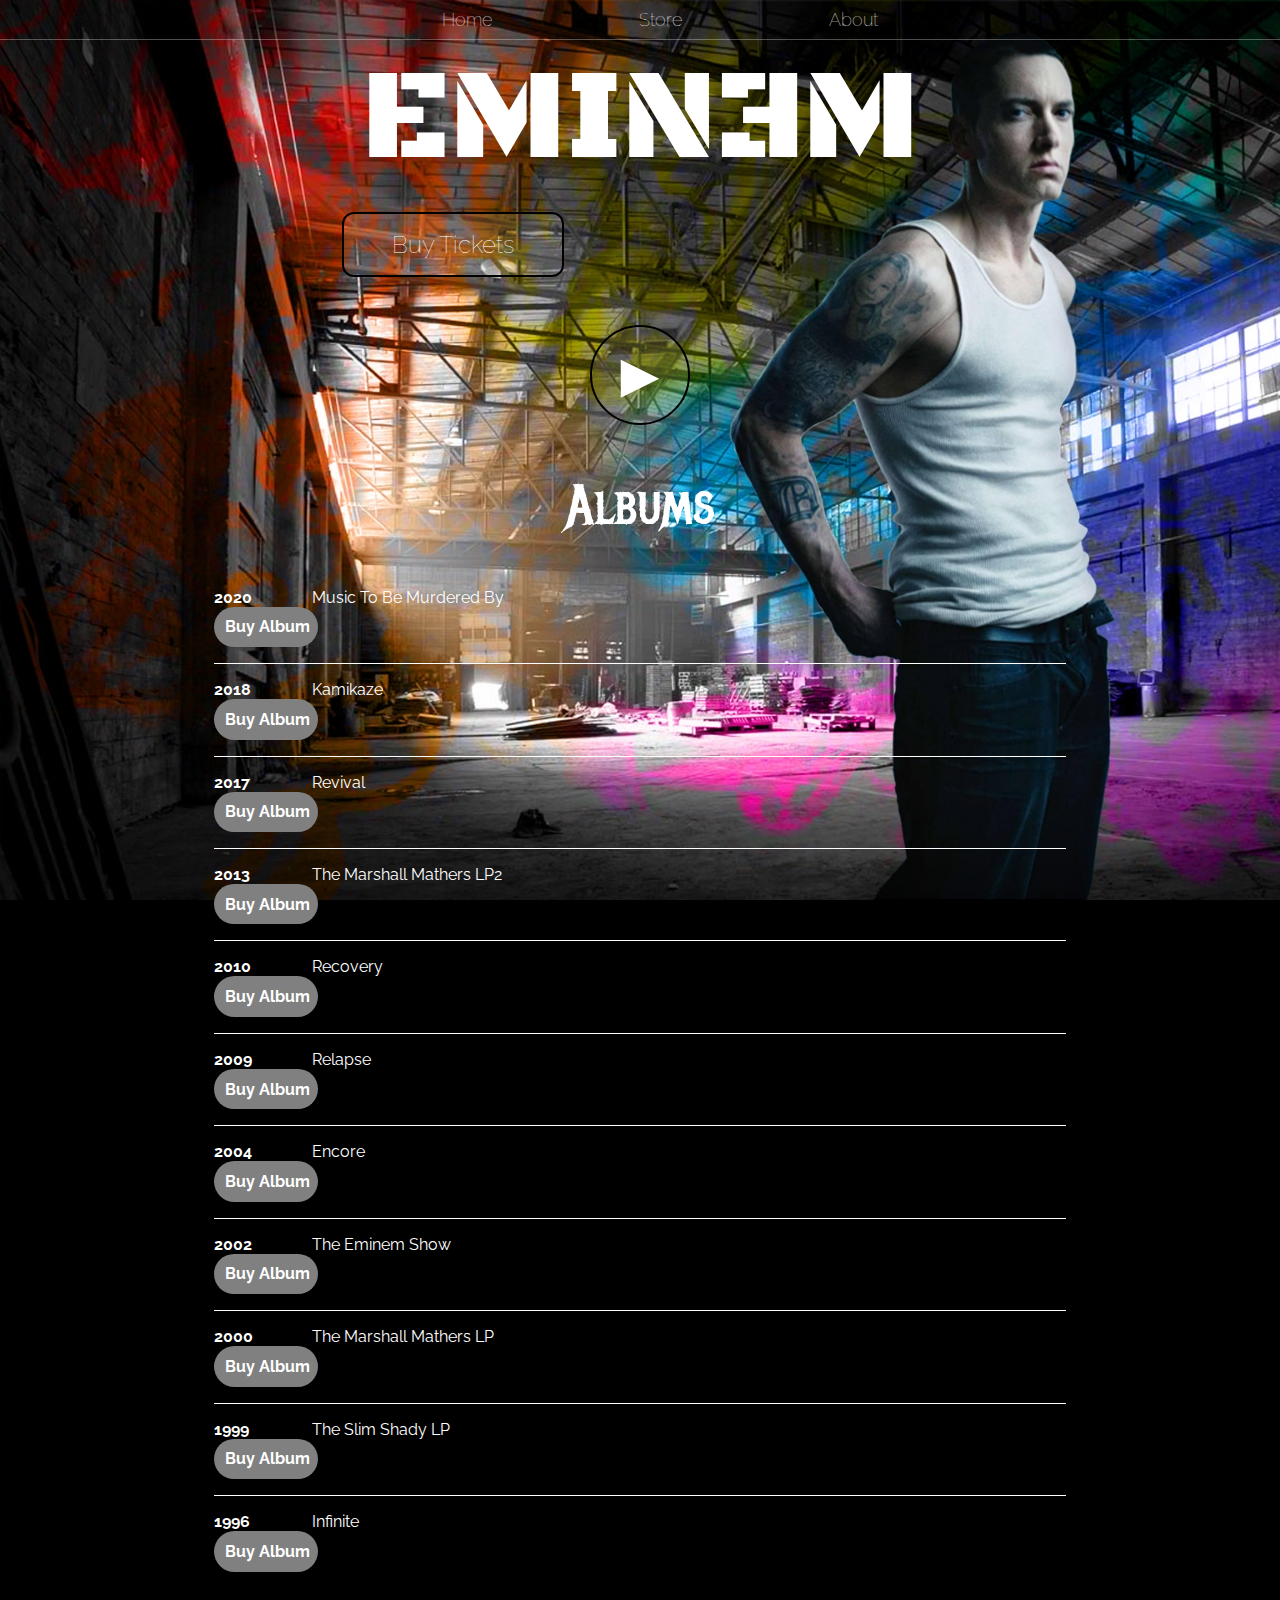
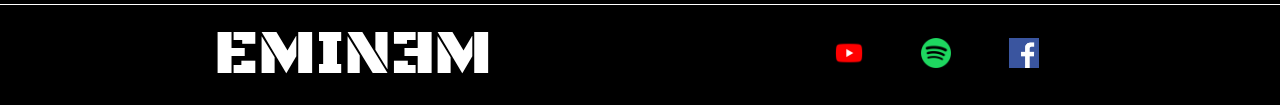
<file: index.html>
<!DOCTYPE html>
<html class="html-index" lang="en">
  <head>
    <title>Eminem</title>
    <meta name="description" content="This is the description" />
    <link rel="stylesheet" href="styles.css" />
  </head>
  <body>
    <header class="main-header">
      <nav class="nav main-nav">
        <ul>
          <li><a href="index.html">Home</a></li>
          <li><a href="store.html">Store</a></li>
          <li><a href="about.html">About</a></li>
        </ul>
      </nav>

      <h1 class="artist-name artist-name-large">EMINƎM</h1>
      <div class="container">
        <button class="btn btn-header" type="button">Buy Tickets</button>
      </div>
      <button class="btn btn-header btn-play" type="button">&#9658;</button>
    </header>
    <section class="content-section container">
      <h2 class="section-header">Albums</h2>
      <div>
        <div class="album-row">
          <span class="album-item album-year">2020</span>
          <span class="album-item album-name">Music To Be Murdered By</span>
          <span type="button" class="btn album-item album-btn btn-primary"
            >Buy Album</span
          >
        </div>
        <div class="album-row">
          <span class="album-item album-year">2018</span>
          <span class="album-item album-name">Kamikaze</span>
          <span type="button" class="btn album-item album-btn btn-primary"
            >Buy Album</span
          >
        </div>
        <div class="album-row">
          <span class="album-item album-year">2017</span>
          <span class="album-item album-name">Revival</span>
          <span type="button" class="btn album-item album-btn btn-primary"
            >Buy Album</span
          >
        </div>
        <div class="album-row">
          <span class="album-item album-year">2013</span>
          <span class="album-item album-name">The Marshall Mathers LP2</span>
          <span type="button" class="btn album-item album-btn btn-primary"
            >Buy Album</span
          >
        </div>
        <div class="album-row">
          <span class="album-item album-year">2010</span>
          <span class="album-item album-name">Recovery</span>
          <span type="button" class="btn album-item album-btn btn-primary"
            >Buy Album</span
          >
        </div>
        <div class="album-row">
          <span class="album-item album-year">2009</span>
          <span class="album-item album-name">Relapse</span>
          <span type="button" class="btn album-item album-btn btn-primary"
            >Buy Album</span
          >
        </div>
        <div class="album-row">
          <span class="album-item album-year">2004</span>
          <span class="album-item album-name">Encore</span>
          <span type="button" class="btn album-item album-btn btn-primary"
            >Buy Album</span
          >
        </div>
        <div class="album-row">
          <span class="album-item album-year">2002</span>
          <span class="album-item album-name">The Eminem Show</span>
          <span type="button" class="btn album-item album-btn btn-primary"
            >Buy Album</span
          >
        </div>
        <div class="album-row">
          <span class="album-item album-year">2000</span>
          <span class="album-item album-name">The Marshall Mathers LP </span>
          <span type="button" class="btn album-item album-btn btn-primary"
            >Buy Album</span
          >
        </div>
        <div class="album-row">
          <span class="album-item album-year">1999</span>
          <span class="album-item album-name">The Slim Shady LP</span>
          <span type="button" class="btn album-item album-btn btn-primary"
            >Buy Album</span
          >
        </div>
        <div class="album-row">
          <span class="album-item album-year">1996</span>
          <span class="album-item album-name">Infinite </span>
          <span type="button" class="btn album-item album-btn btn-primary"
            >Buy Album</span
          >
        </div>
      </div>
    </section>

    <footer class="main-footer">
      <div class="container main-footer-container">
        <h3 class="artist-name">EMINƎM</h3>
        <ul class="nav footer-nav">
          <li>
            <a href="https://www.youtube.com/eminem" target="_blank">
              <img class="youtube-logo" src="Images\Youtube-logo.png" />
            </a>
          </li>
          <li>
            <a
              href="https://open.spotify.com/artist/7dGJo4pcD2V6oG8kP0tJRR"
              target="_blank"
            >
              <img class="spotify-logo" src="Images\Spotify-logo.png" />
            </a>
          </li>
          <li>
            <a href="https://www.facebook.com/eminem/" target="_blank">
              <img class="facebook-logo" src="Images\Facebook-logo.png" />
            </a>
          </li>
        </ul>
      </div>
    </footer>
  </body>
</html>
</file>
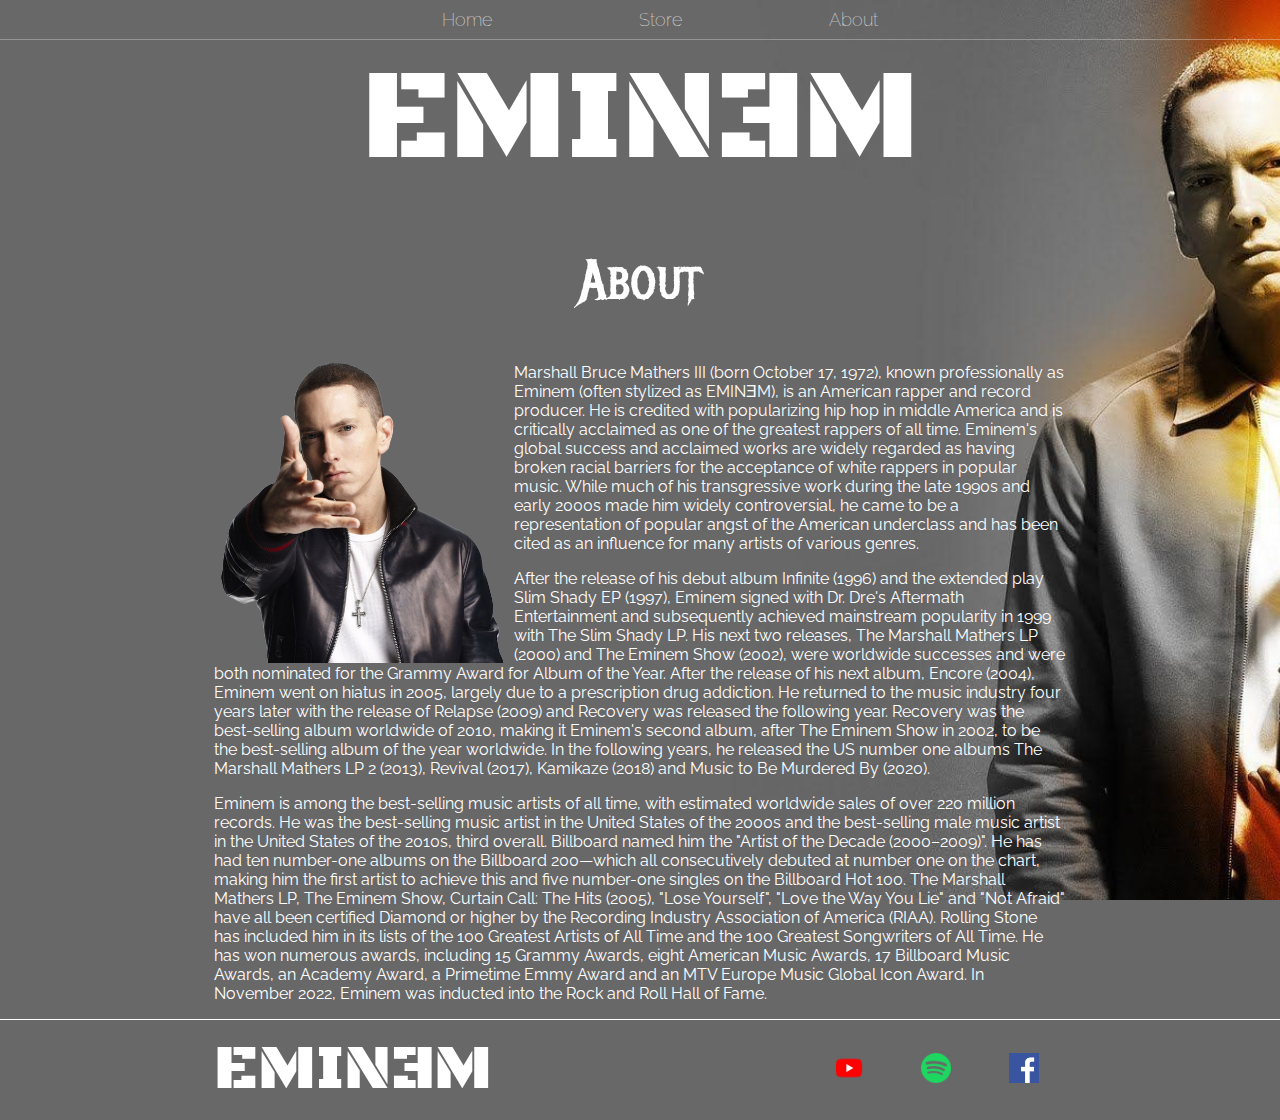
<file: about.html>
<!DOCTYPE html>
<html class="html-about" lang="en">
  <head>
    <title>Eminem | About</title>
    <meta name="description" content="This is the description" />
    <link rel="stylesheet" href="styles.css" />
  </head>
  <body>
    <header class="main-header">
      <nav class="nav main-nav">
        <ul>
          <li><a href="index.html">Home</a></li>
          <li><a href="store.html">Store</a></li>
          <li><a href="about.html">About</a></li>
        </ul>
      </nav>
      <h1 class="artist-name artist-name-large">EMINƎM</h1>
    </header>

    <section class="content-section container">
      <h2 class="section-header">About</h2>
      <img class="about-artist-image" src="Images\Eminem.png" />
      <p>
        Marshall Bruce Mathers III (born October 17, 1972), known professionally
        as Eminem (often stylized as EMINƎM), is an American rapper and record
        producer. He is credited with popularizing hip hop in middle America and
        is critically acclaimed as one of the greatest rappers of all time.
        Eminem's global success and acclaimed works are widely regarded as
        having broken racial barriers for the acceptance of white rappers in
        popular music. While much of his transgressive work during the late
        1990s and early 2000s made him widely controversial, he came to be a
        representation of popular angst of the American underclass and has been
        cited as an influence for many artists of various genres.
      </p>
      <p>
        After the release of his debut album Infinite (1996) and the extended
        play Slim Shady EP (1997), Eminem signed with Dr. Dre's Aftermath
        Entertainment and subsequently achieved mainstream popularity in 1999
        with The Slim Shady LP. His next two releases, The Marshall Mathers LP
        (2000) and The Eminem Show (2002), were worldwide successes and were
        both nominated for the Grammy Award for Album of the Year. After the
        release of his next album, Encore (2004), Eminem went on hiatus in 2005,
        largely due to a prescription drug addiction. He returned to the music
        industry four years later with the release of Relapse (2009) and
        Recovery was released the following year. Recovery was the best-selling
        album worldwide of 2010, making it Eminem's second album, after The
        Eminem Show in 2002, to be the best-selling album of the year worldwide.
        In the following years, he released the US number one albums The
        Marshall Mathers LP 2 (2013), Revival (2017), Kamikaze (2018) and Music
        to Be Murdered By (2020).
      </p>
      <p>
        Eminem is among the best-selling music artists of all time, with
        estimated worldwide sales of over 220 million records. He was the
        best-selling music artist in the United States of the 2000s and the
        best-selling male music artist in the United States of the 2010s, third
        overall. Billboard named him the "Artist of the Decade (2000–2009)". He
        has had ten number-one albums on the Billboard 200—which all
        consecutively debuted at number one on the chart, making him the first
        artist to achieve this and five number-one singles on the Billboard Hot
        100. The Marshall Mathers LP, The Eminem Show, Curtain Call: The Hits
        (2005), "Lose Yourself", "Love the Way You Lie" and "Not Afraid" have
        all been certified Diamond or higher by the Recording Industry
        Association of America (RIAA). Rolling Stone has included him in its
        lists of the 100 Greatest Artists of All Time and the 100 Greatest
        Songwriters of All Time. He has won numerous awards, including 15 Grammy
        Awards, eight American Music Awards, 17 Billboard Music Awards, an
        Academy Award, a Primetime Emmy Award and an MTV Europe Music Global
        Icon Award. In November 2022, Eminem was inducted into the Rock and Roll
        Hall of Fame.
      </p>
    </section>

    <footer class="main-footer">
      <div class="container main-footer-container">
        <h3 class="artist-name">EMINƎM</h3>
        <ul class="nav footer-nav">
          <li>
            <a href="https://www.youtube.com/eminem" target="_blank">
              <img class="youtube-logo" src="Images\Youtube-logo.png" />
            </a>
          </li>
          <li>
            <a
              href="https://open.spotify.com/artist/7dGJo4pcD2V6oG8kP0tJRR"
              target="_blank"
            >
              <img class="spotify-logo" src="Images\Spotify-logo.png" />
            </a>
          </li>
          <li>
            <a href="https://www.facebook.com/eminem/" target="_blank">
              <img class="facebook-logo" src="Images\Facebook-logo.png" />
            </a>
          </li>
        </ul>
      </div>
    </footer>
  </body>
</html>
</file>
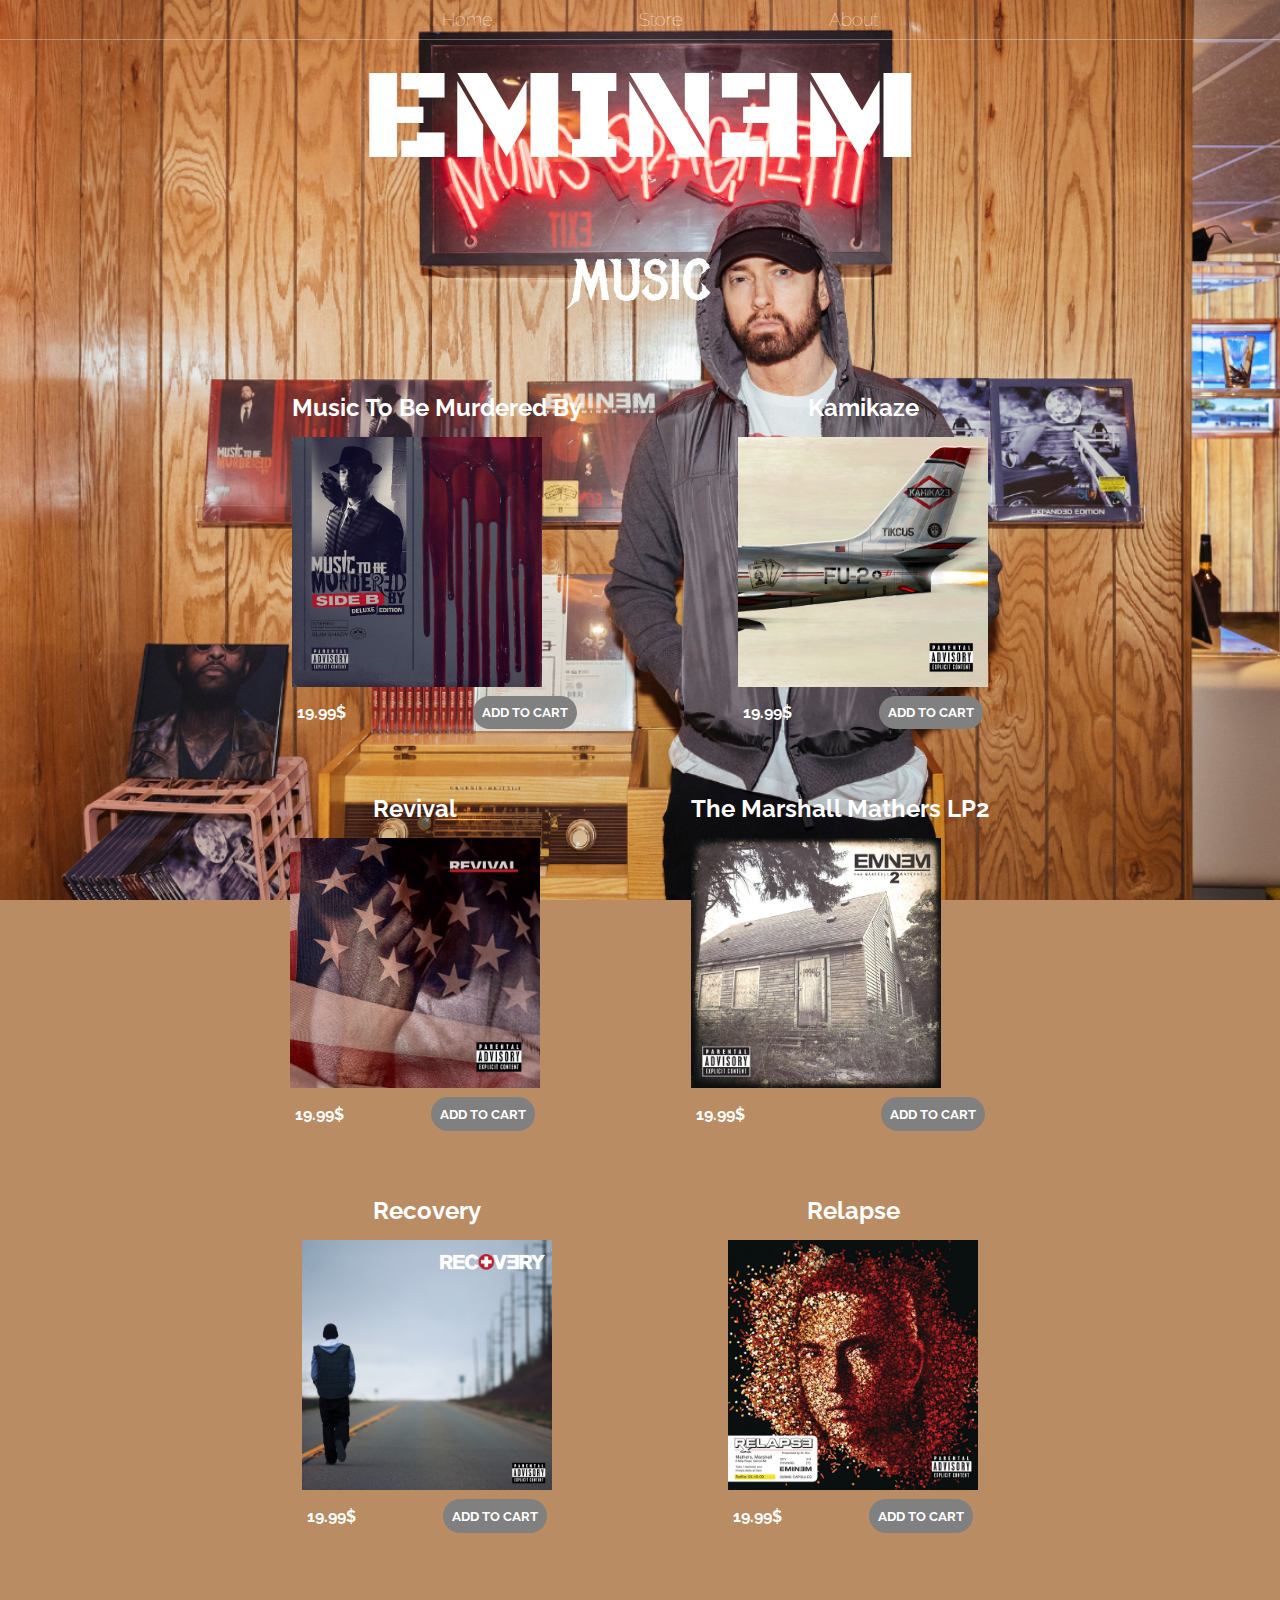
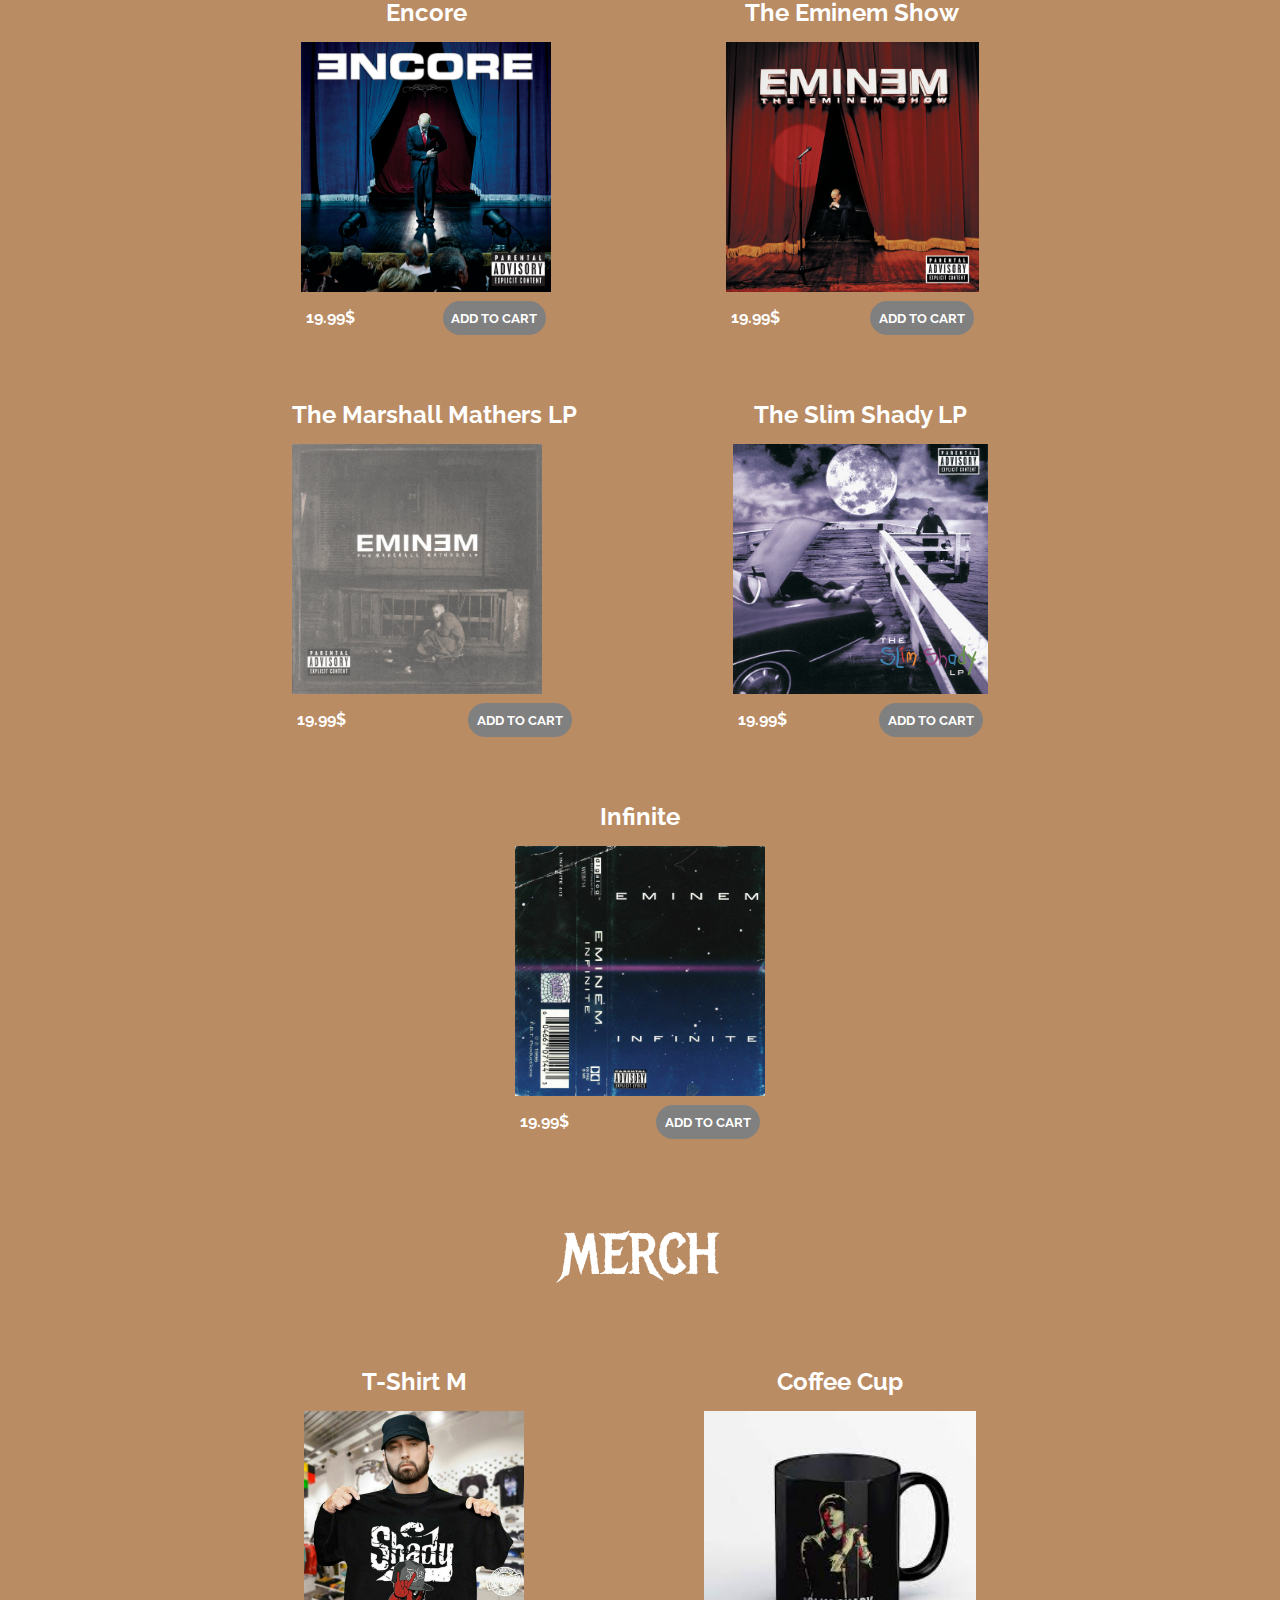
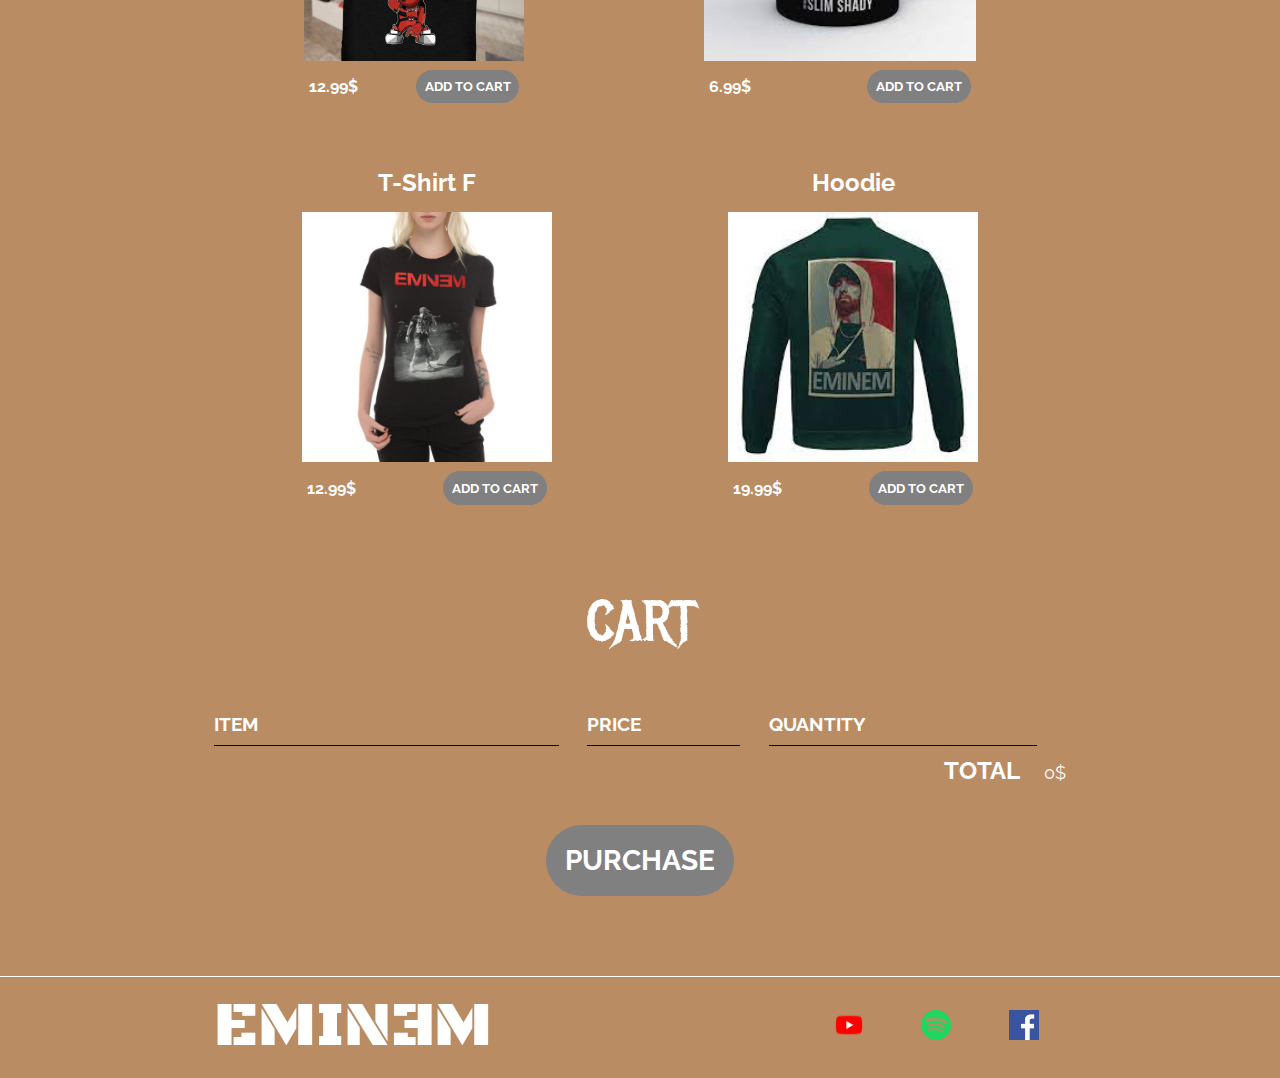
<file: store.html>
<!DOCTYPE html>
<html class="html-store" lang="en">
  <head>
    <title>Eminem | Store</title>
    <meta name="description" content="This is the description" />
    <link rel="stylesheet" href="styles.css" />
    <script src="store.js" async></script>
  </head>
  <body>
    <header class="main-header">
      <nav class="nav main-nav">
        <ul>
          <li><a href="index.html">Home</a></li>
          <li><a href="store.html">Store</a></li>
          <li><a href="about.html">About</a></li>
        </ul>
      </nav>
      <h1 class="artist-name artist-name-large">EMINƎM</h1>
    </header>

    <section class="container content-section">
      <h2 class="section-header">MUSIC</h2>
      <div class="shop-items">
        <div class="shop-item">
          <span class="shop-item-title">Music To Be Murdered By</span>
          <img
            class="shop-item-image"
            src="Images\Music-To-Be-Murdered-By.png"
          />
          <div class="shop-item-details">
            <span class="shop-item-price">19.99$</span>
            <button class="btn btn-primary shop-item-button" type="button">
              ADD TO CART
            </button>
          </div>
        </div>
        <div class="shop-item">
          <span class="shop-item-title">Kamikaze</span>
          <img class="shop-item-image" src="Images\Kamikaze.png" />
          <div class="shop-item-details">
            <span class="shop-item-price">19.99$</span>
            <button class="btn btn-primary shop-item-button" type="button">
              ADD TO CART
            </button>
          </div>
        </div>
        <div class="shop-item">
          <span class="shop-item-title">Revival</span>
          <img class="shop-item-image" src="Images\Revival.png" />
          <div class="shop-item-details">
            <span class="shop-item-price">19.99$</span>
            <button class="btn btn-primary shop-item-button" type="button">
              ADD TO CART
            </button>
          </div>
        </div>
        <div class="shop-item">
          <span class="shop-item-title">The Marshall Mathers LP2</span>
          <img
            class="shop-item-image"
            src="Images\The-Marshall-Mathers-LP2.png"
          />
          <div class="shop-item-details">
            <span class="shop-item-price">19.99$</span>
            <button class="btn btn-primary shop-item-button" type="button">
              ADD TO CART
            </button>
          </div>
        </div>
        <div class="shop-item">
          <span class="shop-item-title">Recovery</span>
          <img class="shop-item-image" src="Images\Recovery.png" />
          <div class="shop-item-details">
            <span class="shop-item-price">19.99$</span>
            <button class="btn btn-primary shop-item-button" type="button">
              ADD TO CART
            </button>
          </div>
        </div>
        <div class="shop-item">
          <span class="shop-item-title">Relapse</span>
          <img class="shop-item-image" src="Images\Relapse.png" />
          <div class="shop-item-details">
            <span class="shop-item-price">19.99$</span>
            <button class="btn btn-primary shop-item-button" type="button">
              ADD TO CART
            </button>
          </div>
        </div>
        <div class="shop-item">
          <span class="shop-item-title">Encore</span>
          <img class="shop-item-image" src="Images\Encore.png" />
          <div class="shop-item-details">
            <span class="shop-item-price">19.99$</span>
            <button class="btn btn-primary shop-item-button" type="button">
              ADD TO CART
            </button>
          </div>
        </div>
        <div class="shop-item">
          <span class="shop-item-title">The Eminem Show</span>
          <img class="shop-item-image" src="Images\The-Eminem-Show.png" />
          <div class="shop-item-details">
            <span class="shop-item-price">19.99$</span>
            <button class="btn btn-primary shop-item-button" type="button">
              ADD TO CART
            </button>
          </div>
        </div>
        <div class="shop-item">
          <span class="shop-item-title">The Marshall Mathers LP</span>
          <img
            class="shop-item-image"
            src="Images\The-Marshall-Mathers-LP.png"
          />
          <div class="shop-item-details">
            <span class="shop-item-price">19.99$</span>
            <button class="btn btn-primary shop-item-button" type="button">
              ADD TO CART
            </button>
          </div>
        </div>
        <div class="shop-item">
          <span class="shop-item-title">The Slim Shady LP</span>
          <img class="shop-item-image" src="Images\The-Slim-Shady-LP.png" />
          <div class="shop-item-details">
            <span class="shop-item-price">19.99$</span>
            <button class="btn btn-primary shop-item-button" type="button">
              ADD TO CART
            </button>
          </div>
        </div>
        <div class="shop-item">
          <span class="shop-item-title">Infinite</span>
          <img class="shop-item-image" src="Images\Infinite.png" />
          <div class="shop-item-details">
            <span class="shop-item-price">19.99$</span>
            <button class="btn btn-primary shop-item-button" type="button">
              ADD TO CART
            </button>
          </div>
        </div>
      </div>
    </section>

    <section class="container content-section">
      <h2 class="section-header">MERCH</h2>
      <div class="shop-items">
        <div class="shop-item">
          <span class="shop-item-title">T-Shirt M</span>
          <img class="shop-item-image" src="Images\Tshirt-shady.png" />
          <div class="shop-item-details">
            <span class="shop-item-price">12.99$</span>
            <button class="btn btn-primary shop-item-button" type="button">
              ADD TO CART
            </button>
          </div>
        </div>
        <div class="shop-item">
          <span class="shop-item-title">Coffee Cup</span>
          <img class="shop-item-image" src="Images\Cup.png" />
          <div class="shop-item-details">
            <span class="shop-item-price">6.99$</span>
            <button class="btn btn-primary shop-item-button" type="button">
              ADD TO CART
            </button>
          </div>
        </div>
        <div class="shop-item">
          <span class="shop-item-title">T-Shirt F</span>
          <img class="shop-item-image" src="Images\tshirt-eminem-women.png" />
          <div class="shop-item-details">
            <span class="shop-item-price">12.99$</span>
            <button class="btn btn-primary shop-item-button" type="button">
              ADD TO CART
            </button>
          </div>
        </div>
        <div class="shop-item">
          <span class="shop-item-title">Hoodie</span>
          <img class="shop-item-image" src="Images\Hoodie-eminem.png" />
          <div class="shop-item-details">
            <span class="shop-item-price">19.99$</span>
            <button class="btn btn-primary shop-item-button" type="button">
              ADD TO CART
            </button>
          </div>
        </div>
      </div>
    </section>

    <section class="container content-section">
      <h2 class="section-header">CART</h2>
      <div class="cart-row">
        <span class="cart-item cart-header cart-column">ITEM</span>
        <span class="cart-price cart-header cart-column">PRICE</span>
        <span class="cart-quantity cart-header cart-column">QUANTITY</span>
      </div>
      <div class="cart-items"></div>

      <div class="cart-total">
        <span class="cart-total-title">TOTAL</span>
        <span class="cart-total-price">0$</span>
      </div>
      <button class="btn btn-primary btn-purchase">PURCHASE</button>
    </section>

    <footer class="main-footer">
      <div class="container main-footer-container">
        <h3 class="artist-name">EMINƎM</h3>
        <ul class="nav footer-nav">
          <li>
            <a href="https://www.youtube.com/eminem" target="_blank">
              <img class="youtube-logo" src="Images\Youtube-logo.png" />
            </a>
          </li>
          <li>
            <a
              href="https://open.spotify.com/artist/7dGJo4pcD2V6oG8kP0tJRR"
              target="_blank"
            >
              <img class="spotify-logo" src="Images\Spotify-logo.png" />
            </a>
          </li>
          <li>
            <a href="https://www.facebook.com/eminem/" target="_blank">
              <img class="facebook-logo" src="Images\Facebook-logo.png" />
            </a>
          </li>
        </ul>
      </div>
    </footer>
  </body>
</html>
</file>
<file: styles.css>
@import url("https://fonts.googleapis.com/css2?family=Black+Ops+One&family=Metal+Mania&family=Raleway:wght@500&display=swap");

* {
  box-sizing: border-box;
  font-family: "Raleway", sans-serif;
  color: white;
}

html,
body {
  margin: 0;
  padding: 0;
}

.html-about {
  height: 100%;
  background-image: url(Images/About-background-image.png);
  background-blend-mode: normal;
  background-size: cover;
  background-attachment: fixed;
  background-repeat: no-repeat;
  background-color: rgb(104, 104, 104);
}

.html-index {
  height: 100%;
  background-image: url(Images/Home-background-image.jpg);
  background-blend-mode: normal;
  background-size: cover;
  background-attachment: fixed;
  background-repeat: no-repeat;
  background-color: rgb(0, 0, 0);
}

.html-store {
  height: 100%;
  background-image: url(Images/Store-background-image.png);
  background-blend-mode: normal;
  background-size: cover;
  background-attachment: fixed;
  background-repeat: no-repeat;
  background-color: #ba8c63;
}

.nav ul {
  margin: 0;
}

.nav li {
  display: inline;
}

.nav a {
  display: inline-block;
  padding: 0.5em;
  color: white;
  text-decoration: none;
}

.main-nav {
  text-align: center;
  font-size: 1.1em;
  font-weight: lighter;
  border-bottom: 1px solid rgba(255, 255, 255, 0.3);
}

.main-nav li {
  padding: 0 5%;
}

.nav a:hover {
  background-color: rgba(255, 255, 255, 0.3);
}

.main-header {
  background-color: rgba(0, 0, 0, 0);
}

.artist-name {
  text-align: center;
  line-height: normal;
  margin: 0;
  font-size: 4em;
  font-family: "Black Ops One";
  font-weight: normal;
  color: white;
}

.artist-name-large {
  font-size: 8em;
}

.content-section {
  margin: 1em;
}

.container {
  max-width: 900px;
  margin: 0 auto;
  padding: 0 1.5em;
}

.section-header {
  font-family: "Metal Mania";
  font-weight: normal;
  color: white;
  text-align: center;
  font-size: 3.5em;
}

.about-artist-image {
  float: left;
  height: 300px;
  width: 300px;
}

.main-footer {
  padding: 0.25cm 0;
  border-top: 1px solid white;
}

.main-footer-container {
  display: flex;
  align-items: center;
}

.main-footer-container ul {
  flex-grow: 1;
  text-align: end;
}

.footer-nav li {
  padding: 0 0.5cm;
}

.footer-nav img {
  width: 30px;
  height: 30px;
}

.btn {
  text-align: center;
  vertical-align: middle;
  padding: 0.67em;
  cursor: pointer;
}

.btn-header {
  margin: 0.5em 15% 2em 15%;
  color: white;
  border: 2px solid black;
  background-color: rgba(255, 255, 255, 0.1);
  border-radius: 0.5em;
  font-size: 1.5em;
  font-weight: lighter;
  padding-left: 2em;
  padding-right: 2em;
}

.btn-header:hover {
  background-color: rgba(104, 104, 104, 0.1);
}

.btn-play {
  display: block;
  margin: 0 auto;
  color: white;
  font-size: 4em;
  border-radius: 50%;
  padding: 0;
  width: 100px;
  height: 100px;
}

.album-row {
  border-bottom: 1px solid white;
  padding-bottom: 1em;
  margin-bottom: 1em;
}

.album-row:last-child {
  border-bottom: none;
}

.album-item {
  display: inline-block;
  padding-right: 0.5em;
}

.album-year {
  color: white;
  font-weight: bold;
  width: 11%;
}

.album-name {
  width: 76%;
}

.album-btn {
  max-width: 30%;
}

.btn-primary {
  color: white;
  background-color: grey;
  border: none;
  border-radius: 3em;
  font-weight: bold;
}

.btn-primary:hover {
  background-color: rgba(255, 255, 255, 0.3);
}

.shop-item {
  margin: 30px;
}

.shop-item-title {
  display: block;
  width: 100%;
  text-align: center;
  font-weight: bold;
  font-size: 1.5em;
  color: white;
  margin-bottom: 15px;
}

.shop-item-image {
  height: 250px;
}

.shop-item-details {
  display: flex;
  align-items: center;
  padding: 5px;
}

.shop-item-price {
  flex-grow: 1;
  color: white;
  font-weight: bold;
}

.shop-items {
  display: flex;
  flex-wrap: wrap;
  justify-content: space-around;
}

.cart-header {
  font-weight: bold;
  font-size: 1.2em;
  color: white;
}

.cart-column {
  display: flex;
  align-items: center;
  border-bottom: 1px solid black;
  margin-right: 1.5em;
  padding-bottom: 10px;
  margin-top: 10px;
}

.cart-row {
  display: flex;
}

.cart-item {
  width: 45%;
}

.cart-price {
  width: 20%;
  font: 1.2em;
}

.cart-quantity {
  width: 35%;
}

.cart-item-title {
  color: white;
  margin-left: 0.5em;
  font-size: 1.2em;
}

.cart-item-image {
  width: 75px;
  height: auto;
  border-radius: 10px;
}

.btn-danger {
  color: white;
  background-color: red;
  border: none;
  border-radius: 0.3em;
  font-weight: bolder;
}

.btn-danger:hover {
  background-color: orangered;
}

.cart-quantity-input {
  height: 34px;
  width: 50px;
  border-radius: 5px;
  border: 1px solid grey;
  background-color: #eee;
  color: black;
  padding: 0;
  text-align: center;
  font-size: 1.2em;
  margin-right: 25px;
}

.cart-row:last-child {
  border-bottom: 1px solid black;
}

.cart-row:last-child .cart-column {
  border: none;
}

.cart-total {
  text-align: end;
  margin-top: 10px;
}

.cart-total-title {
  font-weight: bold;
  font-size: 1.5em;
  color: white;
  margin-right: 20px;
}

.cart-total-price {
  color: white;
  font-size: 1.1em;
}

.btn-purchase {
  display: block;
  margin: 40px auto 80px auto;
  font-size: 1.75em;
}
</file>
